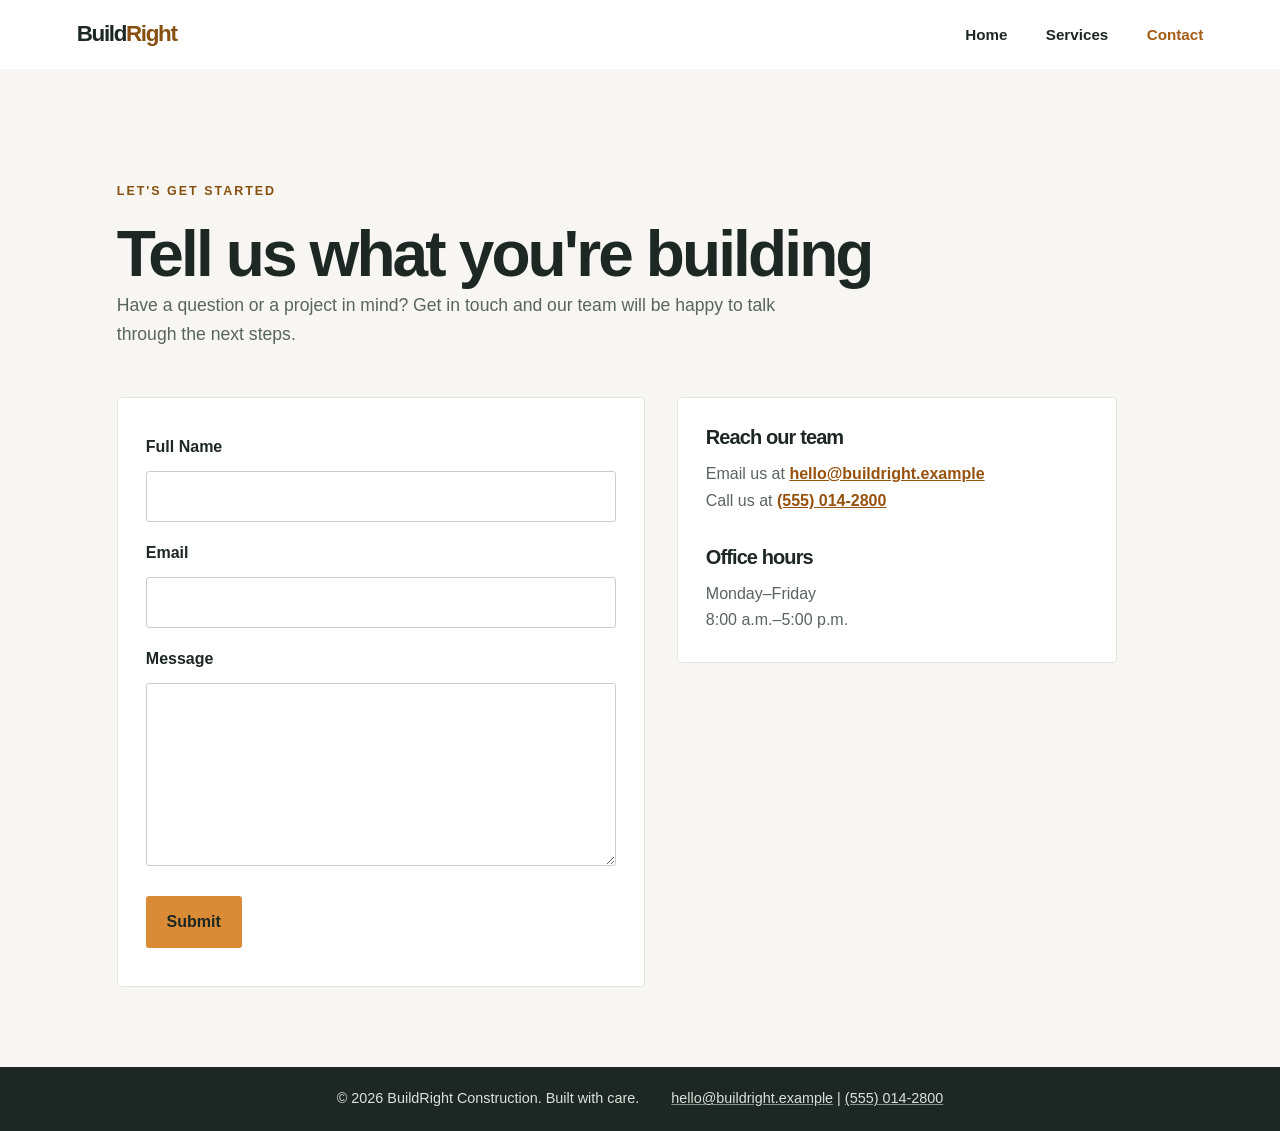
<file: contact.html>
<!DOCTYPE html>
<html lang="en">
  <head>
    <meta charset="UTF-8">
    <meta name="viewport" content="width=device-width, initial-scale=1.0">
    <meta name="description" content="Contact BuildRight Construction to discuss your next building project.">
    <title>Contact | BuildRight Construction</title>
    <link rel="stylesheet" href="style.css">
  </head>
  <body>
    <header class="site-header">
      <a class="brand" href="index.html" aria-label="BuildRight Construction home">Build<span>Right</span></a>
      <button class="menu-toggle" type="button" aria-label="Toggle navigation" aria-controls="main-navigation" aria-expanded="false">
        <span></span>
        <span></span>
        <span></span>
      </button>
      <nav class="site-nav" id="main-navigation" aria-label="Main navigation">
        <a href="index.html" aria-label="Home page">Home</a>
        <a href="services.html" aria-label="Construction services">Services</a>
        <a href="contact.html" aria-label="Contact BuildRight Construction" aria-current="page">Contact</a>
      </nav>
    </header>

    <main class="content-width page-content">
      <p class="eyebrow">Let's get started</p>
      <h1>Tell us what you're building</h1>
      <p class="lead">Have a question or a project in mind? Get in touch and our team will be happy to talk through the next steps.</p>

      <div class="contact-layout">
        <form class="contact-form" id="contact-form">
          <label for="full-name">Full Name</label>
          <input id="full-name" name="fullName" type="text" autocomplete="name" required>

          <label for="email">Email</label>
          <input id="email" name="email" type="email" autocomplete="email" required>

          <label for="message">Message</label>
          <textarea id="message" name="message" rows="6" required></textarea>

          <button class="button" type="submit" aria-label="Submit">Submit</button>
          <p class="form-status" id="contact-form-status" role="status" aria-live="polite"></p>
        </form>

        <section class="contact-panel" aria-label="Contact information">
          <div>
            <h2>Reach our team</h2>
            <p>Email us at <a href="mailto:hello@buildright.example" aria-label="hello@buildright.example">hello@buildright.example</a></p>
            <p>Call us at <a href="tel:+15550142800" aria-label="(555) 014-2800">(555) 014-2800</a></p>
          </div>
          <div>
            <h2>Office hours</h2>
            <p>Monday–Friday<br>8:00 a.m.–5:00 p.m.</p>
          </div>
        </section>
      </div>
    </main>

    <footer class="site-footer">
      <p>&copy; 2026 BuildRight Construction. Built with care.</p>
      <p><a href="mailto:hello@buildright.example" aria-label="hello@buildright.example">hello@buildright.example</a> | <a href="tel:+15550142800" aria-label="(555) 014-2800">(555) 014-2800</a></p>
    </footer>
    <script>
      function setupMobileNavigation() {
        const menuToggle = document.querySelector(".menu-toggle");
        const navigation = document.querySelector("#main-navigation");

        function toggleNavigation() {
          const isOpen = navigation.classList.toggle("is-open");
          menuToggle.setAttribute("aria-expanded", isOpen);
        }

        menuToggle.addEventListener("click", toggleNavigation);
      }

      setupMobileNavigation();

      function setupContactForm() {
        const form = document.querySelector("#contact-form");
        const nameInput = document.querySelector("#full-name");
        const emailInput = document.querySelector("#email");
        const status = document.querySelector("#contact-form-status");
        const storageKey = "buildright-contact-details";

        function saveContactDetails() {
          try {
            localStorage.setItem(storageKey, JSON.stringify({
              fullName: nameInput.value,
              email: emailInput.value,
            }));
          } catch {
            status.className = "form-status form-status--error";
            status.textContent = "Your details could not be saved in this browser. You can still email or call our team.";
          }
        }

        function loadContactDetails() {
          try {
            const savedDetails = localStorage.getItem(storageKey);

            if (!savedDetails) {
              return;
            }

            const details = JSON.parse(savedDetails);

            if (typeof details.fullName === "string") {
              nameInput.value = details.fullName;
            }

            if (typeof details.email === "string") {
              emailInput.value = details.email;
            }
          } catch {
            status.className = "form-status form-status--error";
            status.textContent = "Saved contact details could not be loaded. You can enter them again below.";
          }
        }

        loadContactDetails();
        nameInput.addEventListener("input", saveContactDetails);
        emailInput.addEventListener("input", saveContactDetails);

        form.addEventListener("submit", (event) => {
          event.preventDefault();
          status.className = "form-status form-status--success";
          status.textContent = `Thanks, ${nameInput.value.trim()}. Your details are saved on this device. This demo form does not send messages yet; please email or call our team to submit your project inquiry.`;
        });
      }

      setupContactForm();
    </script>
  </body>
</html>
</file>
<file: style.css>
:root {
  color-scheme: light;
  --ink: #1d2723;
  --muted: #59645f;
  --accent: #d98b35;
  --accent-ink: #87500f;
  --paper: #f7f6f2;
  --white: #fff;
}

* {
  box-sizing: border-box;
  margin: 0;
  padding: 0;
}

body {
  background: var(--paper);
  color: var(--ink);
  font-family: "Segoe UI", Arial, sans-serif;
  line-height: 1.65;
}

a {
  color: inherit;
}

.site-header {
  align-items: center;
  background: var(--white);
  display: flex;
  justify-content: space-between;
  padding: 1rem max(6vw, calc((100vw - 1200px) / 2));
  position: relative;
  z-index: 2;
}

.brand {
  font-family: "Segoe UI", Arial, sans-serif;
  font-size: 1.4rem;
  font-weight: 800;
  letter-spacing: -0.06em;
  text-decoration: none;
}

.brand span {
  color: var(--accent-ink);
}

.site-nav {
  display: flex;
  gap: clamp(1rem, 3vw, 2.5rem);
}

.menu-toggle {
  background: transparent;
  border: 0;
  cursor: pointer;
  display: none;
  flex-direction: column;
  gap: 5px;
  padding: 0.4rem;
}

.menu-toggle span {
  background: var(--ink);
  display: block;
  height: 2px;
  width: 25px;
}

.site-nav a {
  font-size: 0.95rem;
  font-weight: 600;
  text-decoration: none;
}

.site-nav a:hover,
.site-nav a[aria-current="page"] {
  color: #a45b14;
}

.hero {
  background-color: #19231f;
  background-image: url("https://images.unsplash.com/photo-1504307651254-35680f356dfd?auto=format&fit=crop&w=1200&q=70");
  background-position: center;
  background-size: cover;
  color: var(--white);
  min-height: 580px;
  overflow: hidden;
  position: relative;
}

.hero::after {
  background: linear-gradient(90deg, rgb(15 24 20 / 88%) 0%, rgb(15 24 20 / 68%) 48%, rgb(15 24 20 / 20%) 100%);
  content: "";
  inset: 0;
  pointer-events: none;
  position: absolute;
}

.hero-copy {
  margin: 0 auto;
  max-width: 1200px;
  padding: clamp(6rem, 14vw, 10rem) 6vw;
  position: relative;
  z-index: 1;
}

.hero-copy > p:not(.eyebrow) {
  color: #e2e7e3;
  font-size: 1.1rem;
  max-width: 530px;
}

h1,
h2 {
  font-family: "Segoe UI", Arial, sans-serif;
  letter-spacing: -0.045em;
  line-height: 1.15;
}

.hero h1 {
  font-size: clamp(2.8rem, 7vw, 5.5rem);
  margin: 0;
  max-width: 720px;
}

.eyebrow {
  color: var(--accent-ink);
  font-size: 0.78rem;
  font-weight: 700;
  letter-spacing: 0.16em;
  margin: 0 0 1rem;
  text-transform: uppercase;
}

.hero .eyebrow {
  color: var(--accent);
}

.button {
  background: var(--accent);
  border-radius: 3px;
  color: var(--ink);
  display: inline-block;
  font-weight: 700;
  margin-top: 1.25rem;
  padding: 0.8rem 1.3rem;
  text-decoration: none;
  transition: background-color 180ms ease, box-shadow 180ms ease, transform 180ms ease;
}

.button:hover {
  background: #f0ad5b;
  box-shadow: 0 6px 16px rgb(0 0 0 / 24%);
  transform: translateY(-2px);
}

.button:focus-visible,
.menu-toggle:focus-visible {
  outline: 3px solid #a45b14;
  outline-offset: 3px;
}

.content-width {
  margin-left: auto;
  margin-right: auto;
  max-width: 1200px;
  padding-left: 6vw;
  padding-right: 6vw;
}

.intro {
  padding-bottom: 5rem;
  padding-top: 5rem;
  text-align: center;
}

.intro h2 {
  font-size: clamp(1.8rem, 4vw, 2.8rem);
  margin: 0 auto 1rem;
  max-width: 720px;
}

.intro > p:last-child,
.lead {
  color: var(--muted);
  font-size: 1.1rem;
  max-width: 700px;
}

.intro > p:last-child {
  margin: 0 auto;
}

.home-services {
  padding-bottom: 5rem;
  text-align: center;
}

.home-services h2 {
  font-size: clamp(1.8rem, 4vw, 2.8rem);
  margin: 0 auto 1rem;
  max-width: 720px;
}

.home-services > div > p {
  color: var(--muted);
  font-size: 1.1rem;
  margin: 0 auto;
  max-width: 700px;
}

#about-us-content,
#services-content {
  min-height: 3rem;
}

#about-us-content > p {
  color: var(--muted);
  font-size: 1.1rem;
  margin: 0 auto;
  max-width: 700px;
}

.content-loading {
  color: var(--muted);
}

.content-loading::after {
  animation: loading-dots 1.1s steps(4, end) infinite;
  content: "";
  display: inline-block;
  vertical-align: bottom;
  width: 1.25em;
}

@keyframes loading-dots {
  0% {
    content: "";
  }

  25% {
    content: ".";
  }

  50% {
    content: "..";
  }

  75%,
  100% {
    content: "...";
  }
}

.generated-service-list {
  color: var(--muted);
  margin: 0 auto;
  max-width: 700px;
  padding-left: 1.5rem;
  text-align: left;
}

.generated-service-list li + li {
  margin-top: 0.5rem;
}

.content-generate-button {
  background: transparent;
  border: 1px solid #9c6a32;
  border-radius: 3px;
  color: #704616;
  cursor: pointer;
  font: inherit;
  font-size: 0.9rem;
  font-weight: 600;
  margin-top: 1.25rem;
  padding: 0.65rem 1rem;
  transition: background-color 160ms ease, color 160ms ease;
}

.content-generate-button:hover:not(:disabled) {
  background: #1d2723;
  color: var(--white);
}

.content-generate-button:focus-visible {
  outline: 3px solid #a45b14;
  outline-offset: 3px;
}

.content-generate-button:disabled {
  cursor: wait;
  opacity: 0.65;
}

.content-generation-error {
  color: #a12e26;
  margin-top: 0.75rem;
}

.page-content {
  min-height: calc(100vh - 150px);
  padding-bottom: 5rem;
  padding-top: clamp(4rem, 9vw, 7rem);
}

.page-content > h1 {
  font-size: clamp(2.4rem, 5vw, 4rem);
  margin: 0;
  max-width: 800px;
}

.lead {
  margin-bottom: 3rem;
}

.services-layout {
  align-items: flex-start;
  display: flex;
  gap: 2rem;
  margin-bottom: 1.5rem;
}

.service-list {
  display: flex;
  flex: 1 1 60%;
  flex-direction: column;
  gap: 1.25rem;
}

.service-card,
.contact-panel,
.contact-form,
.service-note {
  background: var(--white);
  border: 1px solid #e8e5de;
  border-radius: 4px;
  padding: 1.75rem;
}

.service-card {
  box-shadow: 0 2px 8px rgb(29 39 35 / 7%);
  transition: box-shadow 180ms ease, transform 180ms ease;
}

.service-card:hover {
  box-shadow: 0 10px 24px rgb(29 39 35 / 14%);
  transform: translateY(-3px);
}

.service-note {
  align-self: start;
  flex: 1 1 40%;
  padding: 0;
}

.service-note img {
  display: block;
  height: 230px;
  object-fit: cover;
  width: 100%;
}

.service-note > div {
  padding: 1.5rem;
}

.service-card h2,
.contact-panel h2 {
  font-size: 1.25rem;
  margin: 0 0 0.75rem;
}

.service-card p,
.contact-panel p {
  color: var(--muted);
  margin: 0;
}

.contact-panel {
  display: grid;
  gap: 2rem;
}

.contact-layout {
  align-items: start;
  display: grid;
  gap: 2rem;
  grid-template-columns: minmax(0, 1.2fr) minmax(280px, 1fr);
  max-width: 1000px;
}

.contact-form {
  display: flex;
  flex-direction: column;
  gap: 0.65rem;
}

.contact-form label {
  font-weight: 600;
  margin-top: 0.5rem;
}

.contact-form input,
.contact-form textarea {
  background: #fff;
  border: 1px solid #c9cec9;
  border-radius: 3px;
  color: var(--ink);
  font: inherit;
  padding: 0.7rem 0.8rem;
  transition: border-color 160ms ease, box-shadow 160ms ease;
  width: 100%;
}

.contact-form textarea {
  resize: vertical;
}

.contact-form input:focus,
.contact-form textarea:focus {
  border-color: var(--accent);
  box-shadow: 0 0 0 3px rgb(217 139 53 / 25%);
  outline: none;
}

.contact-form .button {
  align-self: flex-start;
  border: 0;
  cursor: pointer;
  font: inherit;
  font-weight: 700;
}

.form-status {
  font-size: 0.9rem;
}

.form-status--success {
  color: #1d5545;
}

.form-status--error {
  color: #a12e26;
}

.contact-panel a {
  color: #97510f;
  font-weight: 600;
}

.site-footer {
  background: #1d2723;
  color: #dce1dd;
  display: flex;
  flex-wrap: wrap;
  gap: 0.5rem 2rem;
  justify-content: center;
  padding: 1.25rem 6vw;
  text-align: center;
}

.site-footer p {
  font-size: 0.9rem;
}

.site-footer a {
  text-decoration-color: #87918b;
}

.chatbot-panel {
  background: var(--white);
  border: 1px solid #e8e5de;
  border-radius: 12px;
  bottom: 6.25rem;
  box-shadow: 0 12px 36px rgb(29 39 35 / 22%);
  display: flex;
  flex-direction: column;
  max-height: min(560px, calc(100vh - 8rem));
  overflow: hidden;
  position: fixed;
  right: 1.5rem;
  width: min(370px, calc(100vw - 2rem));
  z-index: 5;
}

.chatbot-panel[hidden] {
  display: none;
}

.chatbot-header {
  align-items: center;
  background: #1d2723;
  color: var(--white);
  display: flex;
  justify-content: space-between;
  padding: 1rem 1.1rem;
}

.chatbot-header h2 {
  font-size: 1rem;
  letter-spacing: 0;
}

.chatbot-header p {
  color: #dce1dd;
  font-size: 0.75rem;
  margin-top: 0.2rem;
}

.chatbot-close {
  background: transparent;
  border: 0;
  color: var(--white);
  cursor: pointer;
  font-size: 1.6rem;
  line-height: 1;
  padding: 0.25rem;
}

.chatbot-close:focus-visible,
.chatbot-input button:focus-visible {
  outline: 2px solid var(--accent);
  outline-offset: 3px;
}

.chatbot-messages {
  display: flex;
  flex: 1;
  flex-direction: column;
  gap: 0.75rem;
  min-height: 180px;
  overflow-y: auto;
  padding: 1rem;
}

.chat-message {
  border-radius: 14px;
  font-size: 0.9rem;
  max-width: 85%;
  padding: 0.65rem 0.85rem;
  overflow-wrap: anywhere;
}

.chat-message--assistant {
  align-self: flex-start;
  background: #eef0ec;
  color: var(--ink);
}

.chat-message--user {
  align-self: flex-end;
  background: #1d5545;
  color: var(--white);
}

.chat-typing {
  align-items: center;
  align-self: flex-start;
  background: #eef0ec;
  border-radius: 14px;
  display: flex;
  gap: 4px;
  min-height: 34px;
  padding: 0.65rem 0.85rem;
}

.chat-typing span {
  animation: typing-bounce 1s infinite ease-in-out;
  background: #59645f;
  border-radius: 50%;
  height: 6px;
  width: 6px;
}

.chat-typing span:nth-child(2) {
  animation-delay: 150ms;
}

.chat-typing span:nth-child(3) {
  animation-delay: 300ms;
}

@keyframes typing-bounce {
  0%,
  60%,
  100% {
    opacity: 0.45;
    transform: translateY(0);
  }

  30% {
    opacity: 1;
    transform: translateY(-4px);
  }
}

.chatbot-input {
  align-items: center;
  border-top: 1px solid #e8e5de;
  display: flex;
  gap: 0.5rem;
  padding: 0.8rem;
}

.chatbot-input input {
  border: 1px solid #c9cec9;
  border-radius: 20px;
  flex: 1;
  font: inherit;
  min-width: 0;
  padding: 0.55rem 0.85rem;
}

.chatbot-input input:focus {
  border-color: var(--accent);
  box-shadow: 0 0 0 3px rgb(217 139 53 / 25%);
  outline: none;
}

.chatbot-input button {
  background: var(--accent);
  border: 0;
  border-radius: 20px;
  color: var(--ink);
  cursor: pointer;
  font: inherit;
  font-weight: 700;
  padding: 0.55rem 0.9rem;
  transition: background-color 160ms ease, transform 160ms ease;
}

.chatbot-input button:hover {
  background: #f0ad5b;
  transform: translateY(-1px);
}

.chatbot-toggle {
  align-items: center;
  background: var(--accent);
  border: 0;
  border-radius: 50%;
  bottom: 1.5rem;
  box-shadow: 0 5px 16px rgb(29 39 35 / 25%);
  color: var(--ink);
  cursor: pointer;
  display: flex;
  height: 3.5rem;
  justify-content: center;
  position: fixed;
  right: 1.5rem;
  transition: background-color 160ms ease, transform 160ms ease;
  width: 3.5rem;
  z-index: 5;
}

.chatbot-toggle:hover {
  background: #f0ad5b;
  transform: translateY(-2px);
}

.chatbot-toggle:focus-visible {
  outline: 3px solid #1d5545;
  outline-offset: 3px;
}

.chatbot-toggle svg {
  fill: none;
  height: 1.6rem;
  stroke: currentColor;
  stroke-linecap: round;
  stroke-linejoin: round;
  stroke-width: 1.8;
  width: 1.6rem;
}

.visually-hidden {
  clip: rect(0, 0, 0, 0);
  clip-path: inset(50%);
  height: 1px;
  overflow: hidden;
  position: absolute;
  white-space: nowrap;
  width: 1px;
}

@media (max-width: 768px) {
  .site-header {
    align-items: center;
    flex-direction: row;
    padding: 1rem 6vw;
  }

  .menu-toggle {
    display: flex;
  }

  .site-nav {
    background: var(--white);
    box-shadow: 0 8px 12px rgb(29 39 35 / 12%);
    display: none;
    flex-direction: column;
    gap: 0;
    left: 0;
    padding: 0.5rem 6vw 1rem;
    position: absolute;
    right: 0;
    top: 100%;
  }

  .site-nav.is-open {
    display: flex;
  }

  .site-nav a {
    padding: 0.65rem 0;
  }

  .contact-layout {
    grid-template-columns: 1fr;
  }

  .services-layout {
    flex-direction: column;
  }

  .service-note {
    align-self: stretch;
  }

  .contact-panel {
    grid-template-columns: 1fr;
  }

  .chatbot-panel {
    bottom: 5.75rem;
    right: 1rem;
  }

  .chatbot-toggle {
    bottom: 1rem;
    right: 1rem;
  }
}
</file>
